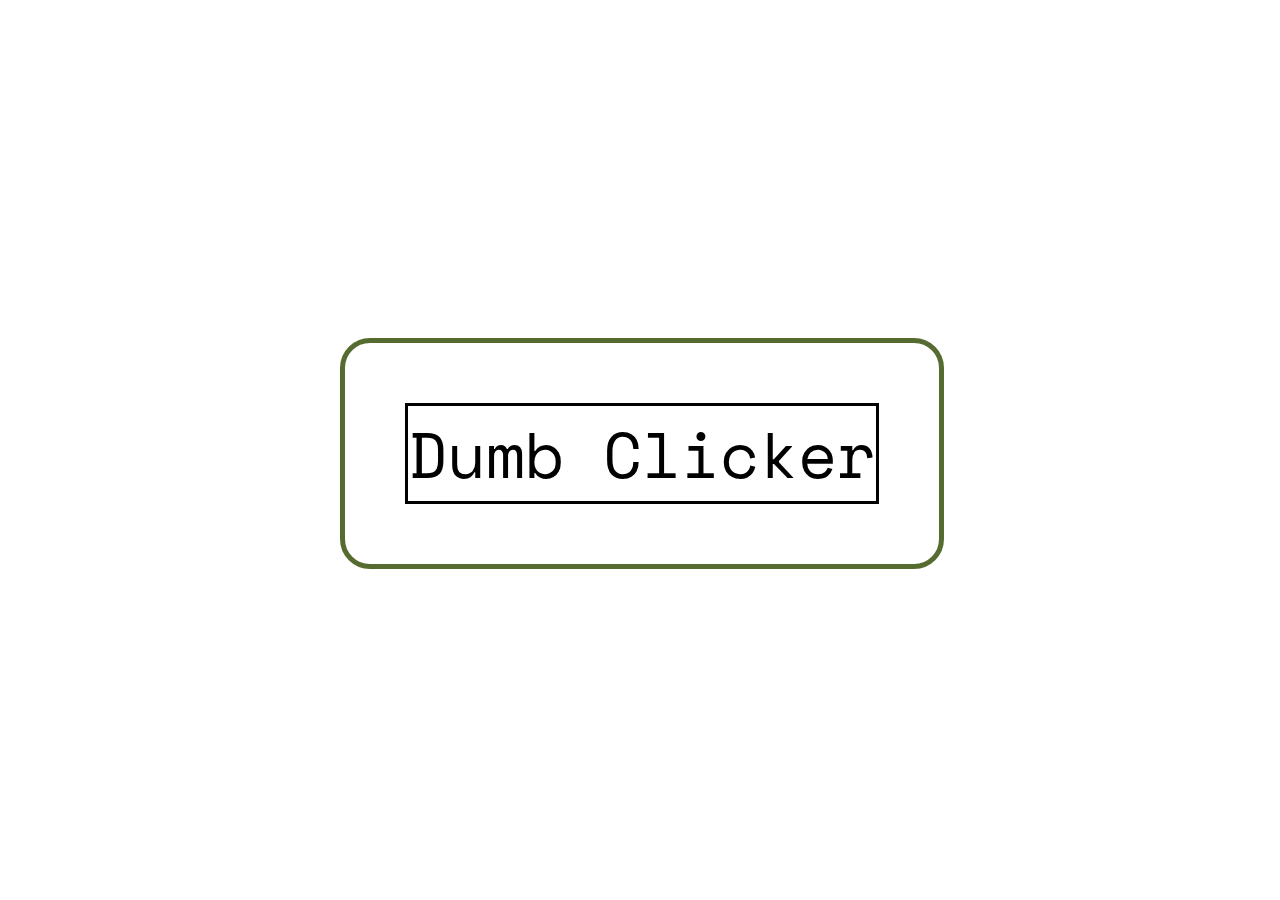
<file: index.html>
<!DOCTYPE html>
<html>
    <style>
        body {
        font-size: 60px;
        height: 99%;
        width: 99%;
        position: absolute;
        display: flex;
        align-items: center;
        justify-content: center;
}
button{
    font-family: "Bahnschrift";
    font-size: 10px;
}
a.button {
    -webkit-appearance: button;
    -moz-appearance: button;
    appearance: button;
    border-width: 0.1ex;
    border-color: black;
    border-style: solid;
    text-decoration: none;
    color: initial;
    font-size: 5vw;
}
.main{
    color: rgb(20, 19, 24);
    -webkit-touch-callout: none;
    -webkit-user-select: none;
    -khtml-user-select: none;
    -moz-user-select: none;
    -ms-user-select: none;
    user-select: none;
    width: auto;
    height: auto;
    border: 5px;
    border-color:darkolivegreen;
    border-style: solid;
    border-radius: 0.5em;
    padding: 1em;
    
}
    </style>
<head>
    
    <link rel="preconnect" href="https://fonts.googleapis.com">
    <link rel="preconnect" href="https://fonts.gstatic.com" crossorigin>
    <link href="https://fonts.googleapis.com/css2?family=Space+Mono:wght@700&display=swap" rel="stylesheet">
    <meta charset="UTF-8" />
    <title>Index</title>
</head>
<body>
    <script defer src="./first.js"></script>
    <div class="main" style="font-family: 'Space Mono', monospace;">
        <div style="display:flex; align-items: center; justify-content: center;">
            <a href="./DumbClicker.html" class="button">Dumb Clicker</a>
        </div>
</div>
</body>
</html>
</file>
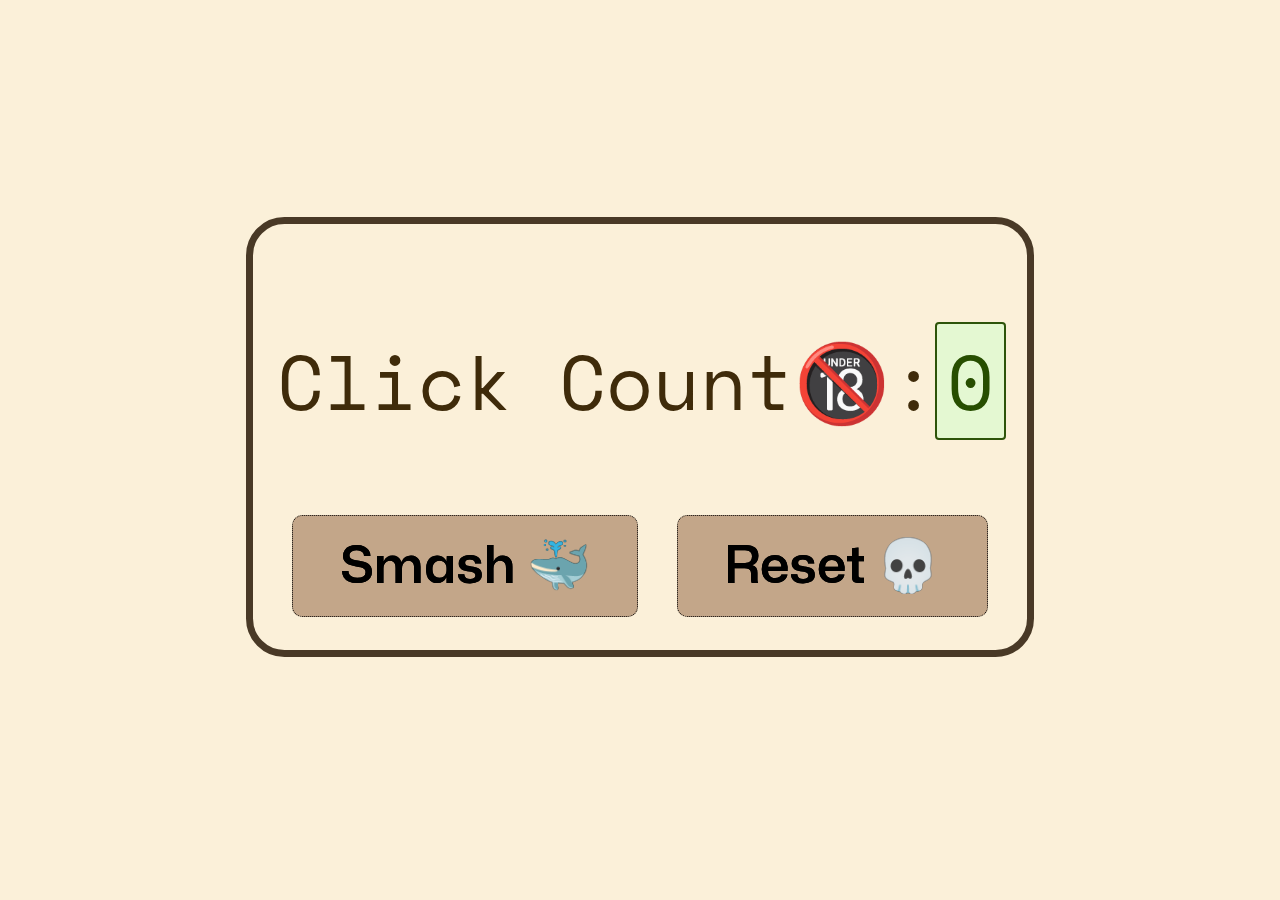
<file: DumbClicker.html>
<!DOCTYPE html>
<html>
<head>
    <meta charset="UTF-8">
    <link rel="preload" href="Mona-Sans.woff2" as="font" type="font/woff2" crossorigin>
    <link rel="stylesheet" href="./DumbClicker.css">
    <link rel="icon" type="image/x-icon" href="./favicon.ico">
    <meta name="viewport" content="width=device-width, initial-scale=1.0">
    <link rel="preconnect" href="https://fonts.googleapis.com">
    <link rel="preconnect" href="https://fonts.gstatic.com" crossorigin>
    <link href="https://fonts.googleapis.com/css2?family=Space+Mono:wght@700&display=swap" rel="stylesheet">
    <title>Dumb Clicker</title>
</head>
<body>
    <script defer src="./first.js"></script>
    <div class="main">
        <div>
            <p style="float: left;">Click Count🔞:</p>
            <p style="float: left; outline-style: solid;  outline-width: 2px; width: fit-content; padding-left: 10px; padding-right: 10px; outline-color: #2d540a; border-radius: 2px; background-color: #e4f8d2; color:rgb(39, 78, 0);" id="smthg">0</p>   
        </div>
        <div style="display:grid; clear: both; grid-template-columns: auto auto; column-gap: 0.5em; padding-left: 0.2em; padding-right: 0.2em;">
            <button onclick="inc()">Smash 🐳</button>
            <button onclick="reset()">Reset 💀</button>
        </div>
</div>
</body>
</html>
</file>
<file: DumbClicker.css>
@font-face {
    font-family: 'Mona Sans';
    src:
      url('Mona-Sans.woff2') format('woff2 supports variations'),
      url('Mona-Sans.woff2') format('woff2-variations');
    font-weight: 200 900;
    font-stretch: 75% 125%;
  }
  
body {
    font-size: 6vw;
    height: 90%;
    width: 90%;
    margin-left: 5%;
    margin-top: 2.5%;
    position:absolute;
    display: flex;
    align-items: center;
    justify-content: center;
    background-color: #FBF0D9;
}
button{
font-family: "Mona Sans";
font-weight: 600;
text-shadow: 0 0 0.2px #010100;
border-width: 1px;
border-style: dotted;
font-size: 4vw;
background-color: #70391467;
border-radius: 0.2em;
margin-bottom: 10px;
transition: all 0.5s linear;
cursor: pointer;
height: 8vw;
}
button:hover{
transition:ease 0.05s;
border-style: dotted;
border-radius: 0.2em;
box-shadow: 0 0px 10px #9ecaed;
/* background-color: #709e6a7c; */
}
button:active{
background-color: #e4f8d2;
border-radius: 0.2em;
box-shadow: 0 0 10px #4795d4;
}
.main{
color: #3f2b0a;
-webkit-touch-callout: none;
-webkit-user-select: none;
-khtml-user-select: none;
-moz-user-select: none;
-ms-user-select: none;
user-select: none;
width: auto;
height: auto;
border: 0.1em;
border-color:#493926;
border-style: solid;
border-radius: 0.5em;
padding: 0.3em;
transition: all 0.5s linear;
font-family: 'Space Mono', monospace;
}
</file>
